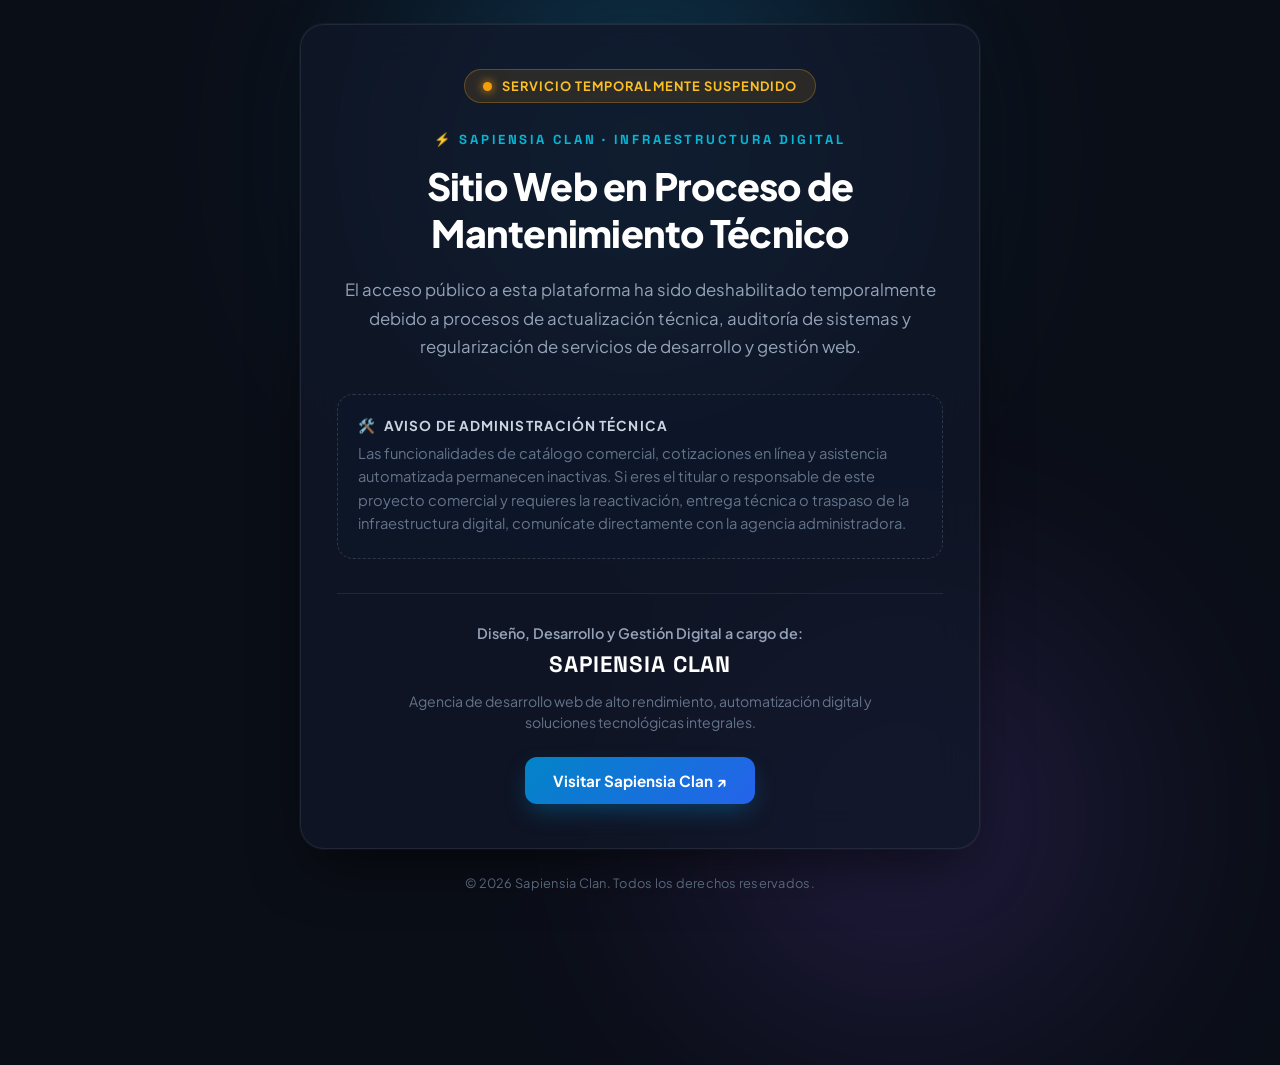
<file: index.html>
<!DOCTYPE html>
<html lang="es">
<head>
  <meta charset="UTF-8">
  <meta name="viewport" content="width=device-width, initial-scale=1.0">
  <title>Sitio en Mantenimiento | Sapiensia Clan</title>
  <meta name="robots" content="noindex, nofollow">
  <meta name="description" content="Sitio web temporalmente fuera de servicio por mantenimiento y regularización de infraestructura digital. Desarrollado y administrado por Sapiensia Clan.">
  
  <!-- Open Graph -->
  <meta property="og:title" content="Sitio en Mantenimiento | Sapiensia Clan">
  <meta property="og:description" content="Plataforma temporalmente fuera de servicio por labores técnicas y gestión digital.">
  <meta property="og:type" content="website">

  <link rel="preconnect" href="https://fonts.googleapis.com">
  <link rel="preconnect" href="https://fonts.gstatic.com" crossorigin>
  <link href="https://fonts.googleapis.com/css2?family=Plus+Jakarta+Sans:wght@400;500;600;700;800&family=Space+Grotesk:wght@500;700&display=swap" rel="stylesheet">

  <style>
    :root {
      --bg-dark: #0a0e17;
      --bg-card: rgba(16, 23, 41, 0.75);
      --border-card: rgba(255, 255, 255, 0.08);
      --accent-cyan: #06b6d4;
      --accent-blue: #3b82f6;
      --accent-amber: #f59e0b;
      --text-main: #f8fafc;
      --text-muted: #94a3b8;
      --text-dim: #64748b;
    }

    * {
      box-sizing: border-box;
      margin: 0;
      padding: 0;
    }

    body {
      font-family: 'Plus Jakarta Sans', -apple-system, BlinkMacSystemFont, 'Segoe UI', Roboto, sans-serif;
      background-color: var(--bg-dark);
      color: var(--text-main);
      min-height: 100vh;
      display: flex;
      flex-direction: column;
      align-items: center;
      justify-content: center;
      padding: 24px 16px;
      position: relative;
      overflow-x: hidden;
    }

    /* Background Ambient Glows */
    .ambient-glow {
      position: absolute;
      width: 500px;
      height: 500px;
      border-radius: 50%;
      filter: blur(120px);
      pointer-events: none;
      z-index: 0;
      opacity: 0.25;
    }
    .glow-1 {
      top: -100px;
      left: 50%;
      transform: translateX(-50%);
      background: radial-gradient(circle, var(--accent-cyan), var(--accent-blue));
    }
    .glow-2 {
      bottom: -150px;
      right: 10%;
      background: radial-gradient(circle, #8b5cf6, transparent);
    }

    /* Main Container */
    .container {
      position: relative;
      z-index: 1;
      width: 100%;
      max-width: 680px;
      margin: 0 auto;
    }

    .card {
      background: var(--bg-card);
      backdrop-filter: blur(20px);
      -webkit-backdrop-filter: blur(20px);
      border: 1px solid var(--border-card);
      border-radius: 24px;
      padding: 44px 36px;
      box-shadow: 0 25px 60px -15px rgba(0, 0, 0, 0.6), 0 0 1px 1px rgba(255, 255, 255, 0.05);
      text-align: center;
    }

    @media (max-width: 540px) {
      .card {
        padding: 32px 20px;
        border-radius: 20px;
      }
    }

    /* Status Pill */
    .status-badge {
      display: inline-flex;
      align-items: center;
      gap: 10px;
      background: rgba(245, 158, 11, 0.12);
      border: 1px solid rgba(245, 158, 11, 0.3);
      padding: 8px 18px;
      border-radius: 100px;
      font-size: 0.8rem;
      font-weight: 700;
      letter-spacing: 0.08em;
      text-transform: uppercase;
      color: #fbbf24;
      margin-bottom: 28px;
    }

    .status-dot {
      width: 9px;
      height: 9px;
      border-radius: 50%;
      background-color: var(--accent-amber);
      box-shadow: 0 0 10px var(--accent-amber);
      animation: pulse 2s infinite ease-in-out;
    }

    @keyframes pulse {
      0%, 100% { opacity: 1; transform: scale(1); }
      50% { opacity: 0.4; transform: scale(0.85); }
    }

    /* Agency Tag */
    .agency-tag {
      font-family: 'Space Grotesk', sans-serif;
      font-size: 0.82rem;
      font-weight: 700;
      letter-spacing: 0.22em;
      text-transform: uppercase;
      color: var(--accent-cyan);
      margin-bottom: 14px;
      display: flex;
      align-items: center;
      justify-content: center;
      gap: 8px;
    }

    /* Typography */
    h1 {
      font-size: clamp(1.75rem, 4vw, 2.35rem);
      font-weight: 800;
      line-height: 1.25;
      color: #ffffff;
      margin-bottom: 20px;
      letter-spacing: -0.02em;
    }

    .description {
      font-size: 1.05rem;
      line-height: 1.7;
      color: var(--text-muted);
      margin-bottom: 32px;
    }

    .notice-box {
      background: rgba(15, 23, 42, 0.7);
      border: 1px dashed rgba(255, 255, 255, 0.14);
      border-radius: 16px;
      padding: 22px 20px;
      margin-bottom: 34px;
      text-align: left;
    }

    .notice-box-title {
      font-size: 0.85rem;
      font-weight: 700;
      text-transform: uppercase;
      letter-spacing: 0.08em;
      color: #cbd5e1;
      margin-bottom: 8px;
      display: flex;
      align-items: center;
      gap: 8px;
    }

    .notice-box p {
      font-size: 0.92rem;
      line-height: 1.6;
      color: var(--text-dim);
    }

    /* Agency Signature & CTA */
    .agency-card {
      border-top: 1px solid var(--border-card);
      padding-top: 30px;
      margin-top: 10px;
    }

    .agency-title {
      font-size: 0.9rem;
      font-weight: 600;
      color: var(--text-muted);
      margin-bottom: 8px;
    }

    .agency-name {
      font-family: 'Space Grotesk', sans-serif;
      font-size: 1.4rem;
      font-weight: 700;
      color: #ffffff;
      letter-spacing: 0.04em;
      margin-bottom: 12px;
    }

    .agency-subtitle {
      font-size: 0.88rem;
      color: var(--text-dim);
      margin-bottom: 24px;
      max-width: 480px;
      margin-left: auto;
      margin-right: auto;
      line-height: 1.5;
    }

    .btn-agency {
      display: inline-flex;
      align-items: center;
      justify-content: center;
      gap: 10px;
      background: linear-gradient(135deg, #0284c7, #2563eb);
      color: #ffffff;
      font-weight: 700;
      font-size: 0.95rem;
      padding: 14px 28px;
      border-radius: 12px;
      text-decoration: none;
      transition: all 0.25s ease;
      box-shadow: 0 10px 25px -5px rgba(2, 132, 199, 0.4);
    }

    .btn-agency:hover {
      transform: translateY(-2px);
      box-shadow: 0 15px 30px -5px rgba(2, 132, 199, 0.6);
      background: linear-gradient(135deg, #0369a1, #1d4ed8);
    }

    /* Footer */
    footer {
      margin-top: 26px;
      text-align: center;
      font-size: 0.8rem;
      color: var(--text-dim);
      letter-spacing: 0.02em;
    }
  </style>
</head>
<body>

  <div class="ambient-glow glow-1"></div>
  <div class="ambient-glow glow-2"></div>

  <div class="container">
    <div class="card">
      
      <!-- Status Badge -->
      <div class="status-badge">
        <span class="status-dot"></span>
        Servicio Temporalmente Suspendido
      </div>

      <!-- Agency Pill -->
      <div class="agency-tag">
        ⚡ Sapiensia Clan · Infraestructura Digital
      </div>

      <!-- Main Headline -->
      <h1>Sitio Web en Proceso de Mantenimiento Técnico</h1>

      <!-- Explanation -->
      <p class="description">
        El acceso público a esta plataforma ha sido deshabilitado temporalmente debido a procesos de actualización técnica, auditoría de sistemas y regularización de servicios de desarrollo y gestión web.
      </p>

      <!-- Technical Notice Box -->
      <div class="notice-box">
        <div class="notice-box-title">
          <span>🛠️</span> Aviso de Administración Técnica
        </div>
        <p>
          Las funcionalidades de catálogo comercial, cotizaciones en línea y asistencia automatizada permanecen inactivas. Si eres el titular o responsable de este proyecto comercial y requieres la reactivación, entrega técnica o traspaso de la infraestructura digital, comunícate directamente con la agencia administradora.
        </p>
      </div>

      <!-- Agency Signature -->
      <div class="agency-card">
        <div class="agency-title">Diseño, Desarrollo y Gestión Digital a cargo de:</div>
        <div class="agency-name">SAPIENSIA CLAN</div>
        <p class="agency-subtitle">
          Agencia de desarrollo web de alto rendimiento, automatización digital y soluciones tecnológicas integrales.
        </p>
        <a href="https://www.sapiensiaclan.com" target="_blank" rel="noopener noreferrer" class="btn-agency">
          Visitar Sapiensia Clan ↗
        </a>
      </div>

    </div>

    <footer>
      © <script>document.write(new Date().getFullYear())</script> Sapiensia Clan. Todos los derechos reservados.
    </footer>
  </div>

</body>
</html>
</file>
